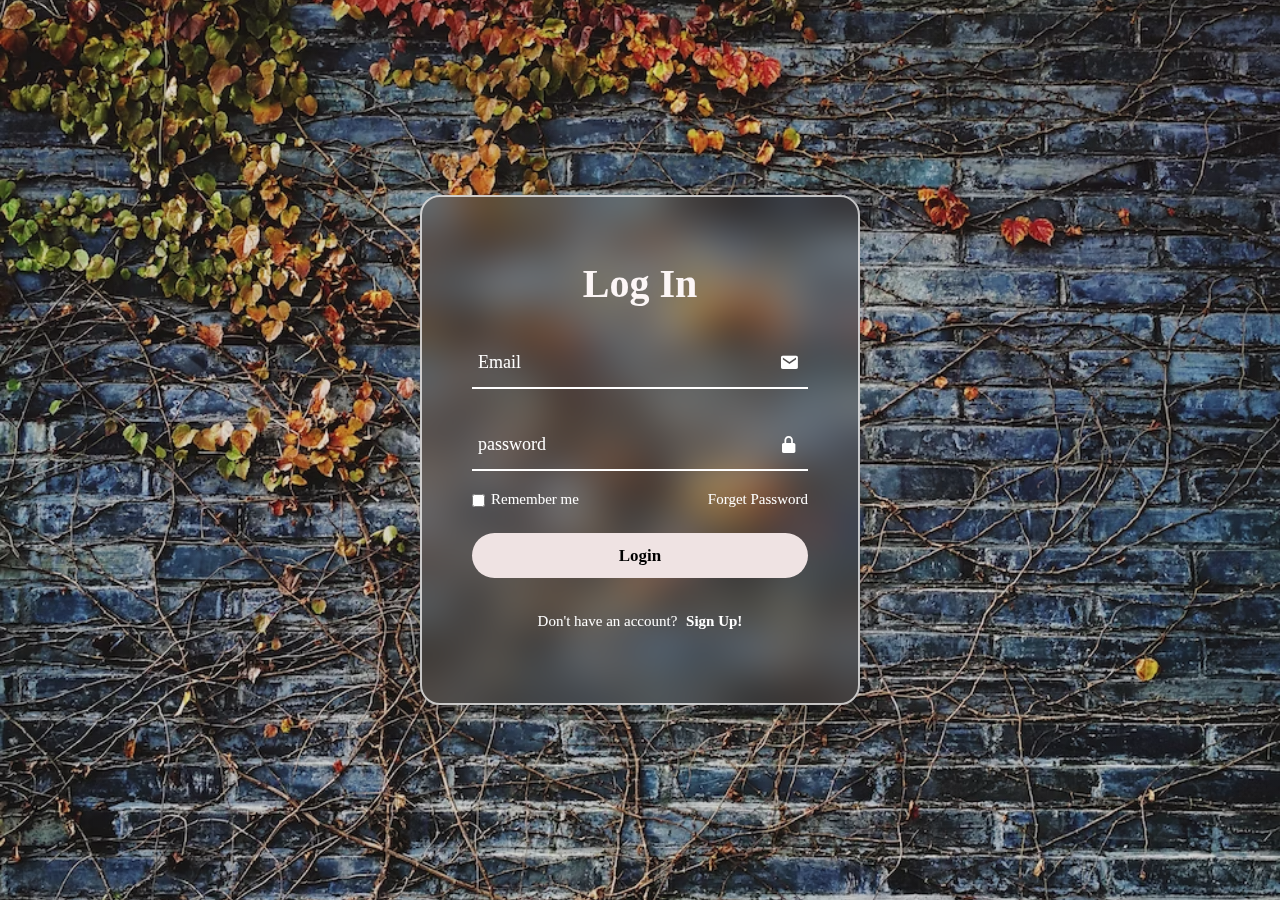
<file: login.html>
<!DOCTYPE html>
<html lang="en">
<head>
    <meta charset="UTF-8">
    <meta name="viewport" content="width=device-width, initial-scale=1.0">
    <title>Document</title>
    <link rel="stylesheet" href="sty.css">
  <link rel="stylesheet" href="https://unpkg.com/boxicons@latest/css/boxicons.min.css">
</head>
<body>
    <div class="container">  
        <div class="main-box">  
        <h1>Log In</h1>
        <form action="">
            <div class="input-box">
                <span class="icon"><i class='bx bxs-envelope'></i></span>
        <input type="Email" required>
        <label >Email</label>
            </div>
            <div class="input-box">
                <span class="icon"><i class='bx bxs-lock-alt'></i></span>
        <input type="password" required>
        <label >password</label>
        </div>
        <div class="check">
            <label ><input type="checkbox">Remember me</label>
            <a href="#">Forget Password</a>
        </div>
<button type="submit" class="btn">Login</button>
<div class="register">
    <p>Don't have  an account? <a href="#" class="register-link">Sign Up! </a></p>
</div>
</form>
         </div>
     </div>  
</body>
</html>
</file>
<file: sty.css>
*{
    margin: 0;
    padding: 0;
    box-sizing: border-box;
    border: none;       
    outline: none;
    text-decoration: none;
    font-family: Georgia, 'Times New Roman', Times, serif;
}
body{
    height: 100vh;
    width: 100%;
    display: flex;
    align-items: center;
    justify-content: center;
    background: linear-gradient(rgba(39, 2, 2, 0.1),rgba(10, 4, 4, 0.1)), url(photo-1483232539664-d89822fb5d3e.avif);
    background-size: cover;
    background-position: center;
}
.container{
    position: relative;
    width: 100%;
    max-width: 440px;
    height: 510px;
    background: transparent;
    border-radius: 20px;
    border: 2px solid rgba(257,257,257,.7);
    backdrop-filter: blur(20px);
    display: flex;
    align-items: center;
    justify-content: center;
    overflow: hidden;
}
.main-box{
    padding: 50px;
    width: 100%;
}
.main-box h1{
    text-align: center;
    font-size: 40px;
    font-weight: 700;
    color: #fcf6f6;
}
.input-box{
     position: relative;
     height: 52px;
     width: 100%;
     border-bottom: 2px solid #ffffff;
     margin: 30px 0;
}
.input-box label{
    position: absolute;
    top: 50%;
    left: 6px;
    transform: translateY(-50%);
    pointer-events: none;
    color: #ffffff;
    font-size: 18px;
  font-weight: 500;
  transition: all ease .40s;
}
.input-box input{
    height: 100%;
    width: 100%;
    background: transparent;
    font-size: 17px;
    font-weight: 600;
    color: #ffffff;
    padding: 0 30 0 6px;
}
.input-box .icon{
    position: absolute;
    right: 9px;
    font-size: 20px;
    color: #ffffff;
    line-height: 55px;   
}
.input-box input:focus~label,
.input-box input:valid~label{
    top: -3px;
}
.check{
    color: #ffffff;
    font-size: 15px;
    font-weight: 500;
    margin: -10px 0 15px;
    display:flex ;
    justify-content: space-between;
}
.check label input{
    vertical-align: middle;
    margin-right: 6px;
    accent-color: #ffffff;

}
.check a{
    color: #ffffff;
}
.check a:hover{
    text-decoration: underline;
}
.btn{ 
    width: 100%;
    height: 45px;
    background:#efe3e3;
    border-radius: 30px;
    font-size: 17px;
    font-weight: 600;
    color: #000000;
    margin-top: 10px;
    cursor: pointer;
}
.register{
    text-align: center;
    color: #ffffff;
    font-size: 15px;
    font-weight: 500;
    margin: 35px 0 10px;
}
.register p a{
    font-size: 15px;
    font-weight: 600;
    color: #ffffff;
    margin-left: 5px;

}
.register p a:hover{
    text-decoration: underline;
}
</file>
